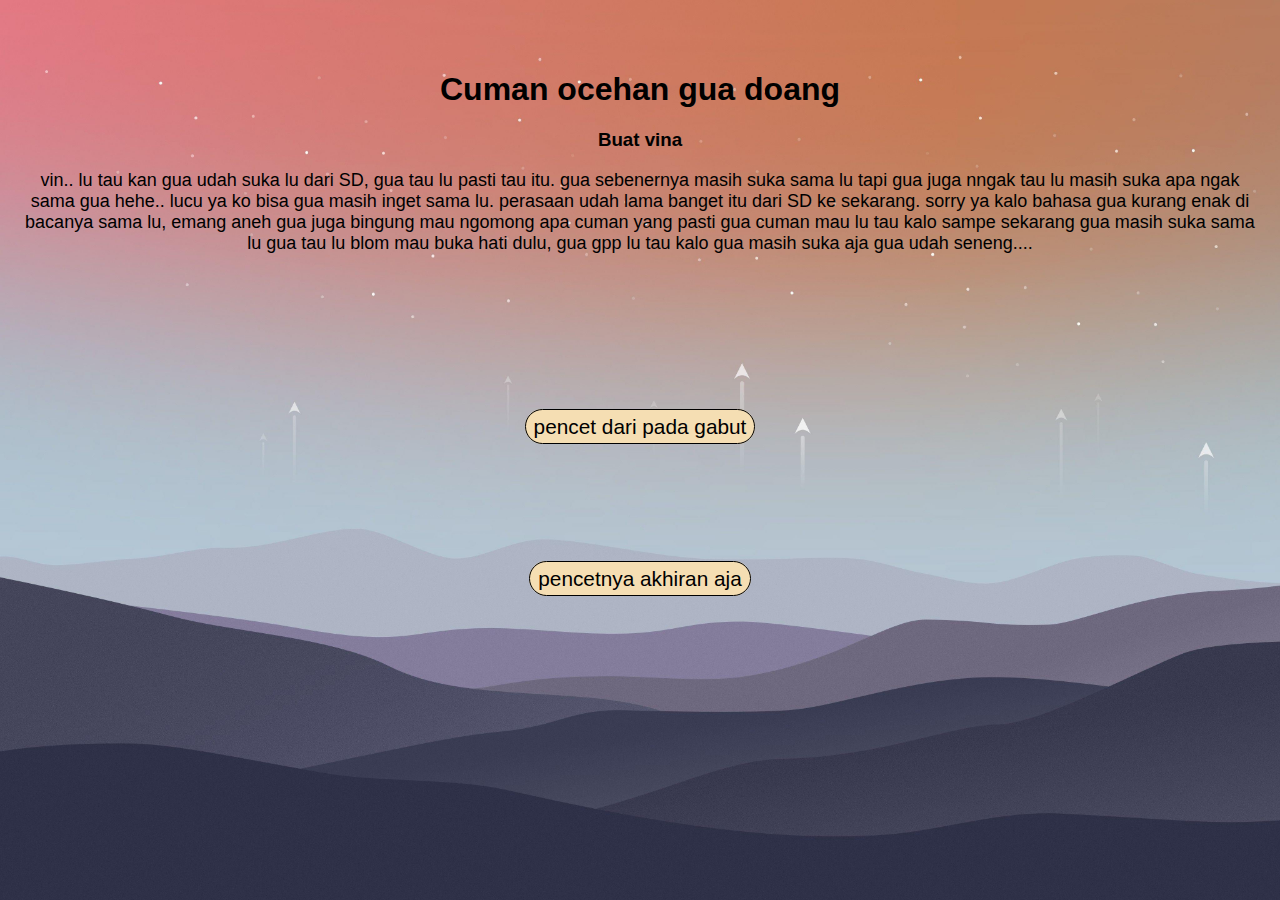
<file: index.html>
<!DOCTYPE html>
<html lang="en">
<head>
    <meta charset="UTF-8">
    <meta name="viewport" content="width=device-width, initial-scale=1.0">
    <title>Vina</title>
    <script src="script.js"></script>
    <link rel="stylesheet" href="style.css">
</head>
<body>
    <div class="header">
        <div class="head">
            <h1>Cuman ocehan gua doang</h1>
            <h3>Buat vina</h3>
            <p>vin.. lu tau kan gua udah suka lu dari SD, gua tau lu pasti tau itu. gua sebenernya masih suka sama lu tapi gua juga nngak tau lu masih suka apa ngak sama gua hehe.. lucu ya ko bisa gua masih inget sama lu. perasaan udah lama banget itu dari SD ke sekarang. sorry ya kalo bahasa gua kurang enak di bacanya sama lu, emang aneh gua juga bingung mau ngomong apa cuman yang pasti gua cuman mau lu tau kalo sampe sekarang gua masih suka sama lu gua tau lu blom mau buka hati dulu, gua gpp lu tau kalo gua masih suka aja gua udah seneng....</p>
        </div>
    </div>
    <div class="content">
        <div class="in-content">
            <a href="game.html">pencet dari pada gabut</a>
        </div>
    </div>
    <div class="footer">
        <div class="in-footer">
            <a href="kado-Vina/index.html">pencetnya akhiran aja</a>
        </div>
    </div>
</body>
</html>
</file>
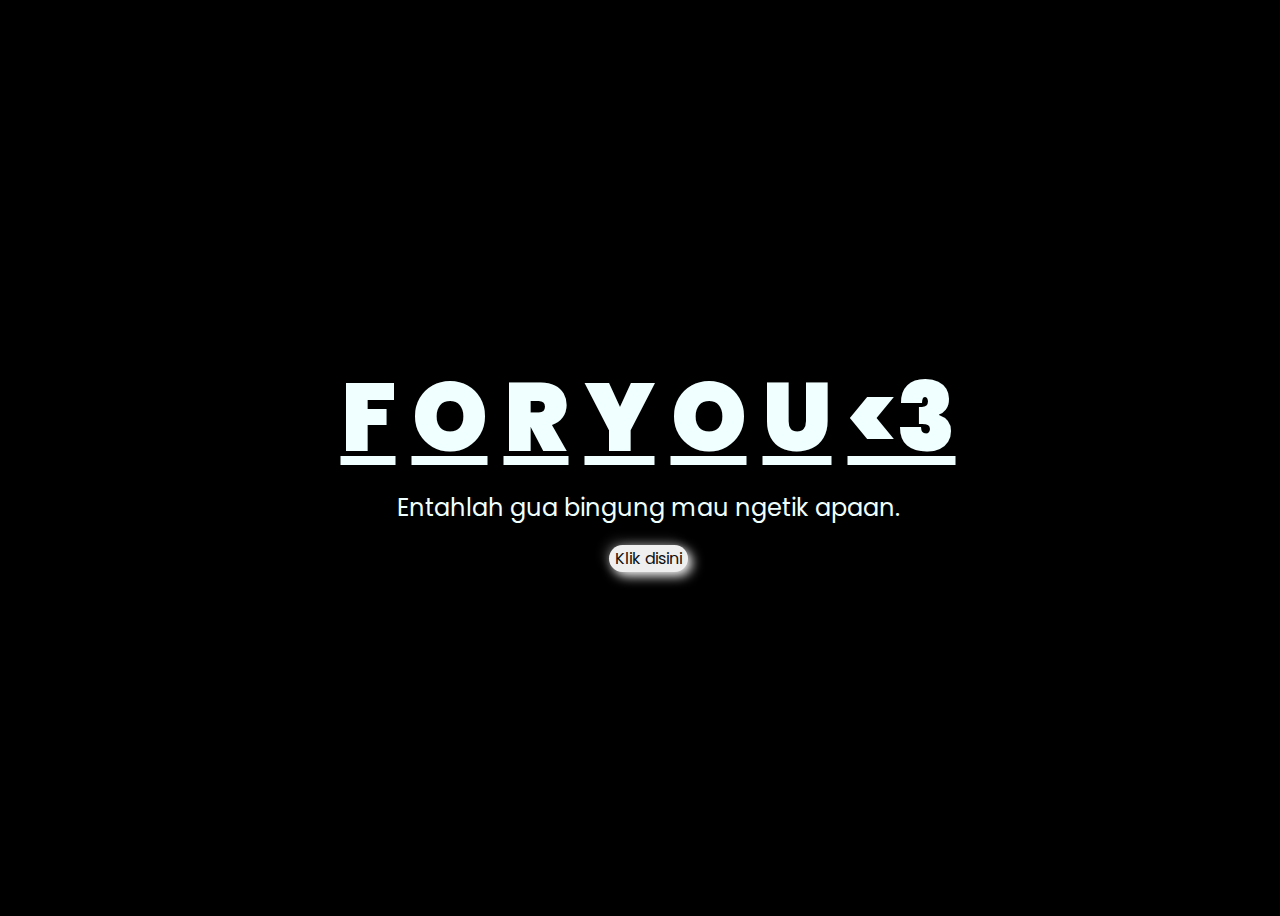
<file: kado-Vina/index.html>
<!DOCTYPE html>
<html lang="en">
<head>
    <meta charset="UTF-8">
    <meta http-equiv="X-UA-Compatible" content="IE=edge">
    <meta name="viewport" content="width=device-width, initial-scale=1.0">
    <link rel="stylesheet" href="css/style.css">
    <link rel="icon" href="img/flowers.png" type="image/x-icon">
    <title>Flowers</title>
</head>
<body>
    <div class="greetings">
    <!-- silahkan menambah kata sesuai keinginan dengan <span>text...</span -->
        <span>F</span>
        <span>O</span>
        <span>R</span>
        <span>Y</span>
        <span>O</span>
        <span>U</span>
        <span><3</span>
    </div>
    <div class="description">
        <span>Entahlah gua bingung mau ngetik apaan.</span>
    </div>
    <div class="button">
        <button>
            <a href="flower.html">Klik disini</a>
        </button>
    </div>
</body>
</html>
</file>
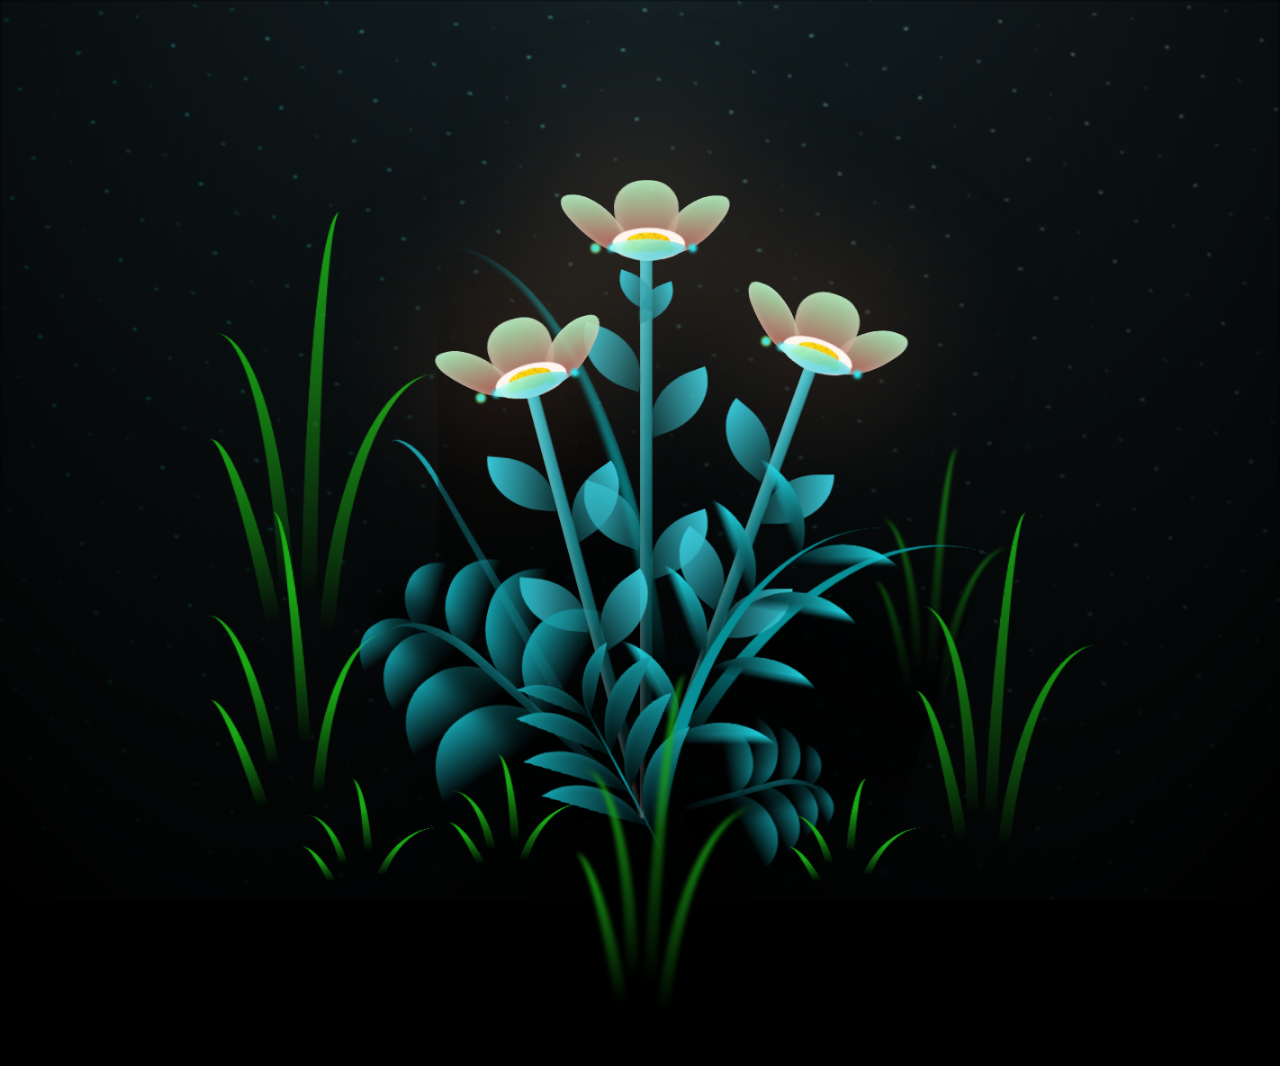
<file: kado-Vina/flower.html>
<!DOCTYPE html>
<html lang="en">
<head>
    <meta charset="UTF-8">
    <meta http-equiv="X-UA-Compatible" content="IE=edge">
    <meta name="viewport" content="width=device-width, initial-scale=1.0">
    <link rel="stylesheet" href="css/main.css">
    <link rel="icon" href="img/flowers.png" type="image/x-icon">
    <title>hehe...</title>
</head>
<body class="container">
  <!-- Pembuat code: https://codepen.io/mdusmanansari/pen/BamepLe -->
    <div class="night"></div>
    <div class="flowers">
      <div class="flower flower--1">
        <div class="flower__leafs flower__leafs--1">
          <div class="flower__leaf flower__leaf--1"></div>
          <div class="flower__leaf flower__leaf--2"></div>
          <div class="flower__leaf flower__leaf--3"></div>
          <div class="flower__leaf flower__leaf--4"></div>
          <div class="flower__white-circle"></div>
  
          <div class="flower__light flower__light--1"></div>
          <div class="flower__light flower__light--2"></div>
          <div class="flower__light flower__light--3"></div>
          <div class="flower__light flower__light--4"></div>
          <div class="flower__light flower__light--5"></div>
          <div class="flower__light flower__light--6"></div>
          <div class="flower__light flower__light--7"></div>
          <div class="flower__light flower__light--8"></div>
  
        </div>
        <div class="flower__line">
          <div class="flower__line__leaf flower__line__leaf--1"></div>
          <div class="flower__line__leaf flower__line__leaf--2"></div>
          <div class="flower__line__leaf flower__line__leaf--3"></div>
          <div class="flower__line__leaf flower__line__leaf--4"></div>
          <div class="flower__line__leaf flower__line__leaf--5"></div>
          <div class="flower__line__leaf flower__line__leaf--6"></div>
        </div>
      </div>
  
      <div class="flower flower--2">
        <div class="flower__leafs flower__leafs--2">
          <div class="flower__leaf flower__leaf--1"></div>
          <div class="flower__leaf flower__leaf--2"></div>
          <div class="flower__leaf flower__leaf--3"></div>
          <div class="flower__leaf flower__leaf--4"></div>
          <div class="flower__white-circle"></div>
  
          <div class="flower__light flower__light--1"></div>
          <div class="flower__light flower__light--2"></div>
          <div class="flower__light flower__light--3"></div>
          <div class="flower__light flower__light--4"></div>
          <div class="flower__light flower__light--5"></div>
          <div class="flower__light flower__light--6"></div>
          <div class="flower__light flower__light--7"></div>
          <div class="flower__light flower__light--8"></div>
  
        </div>
        <div class="flower__line">
          <div class="flower__line__leaf flower__line__leaf--1"></div>
          <div class="flower__line__leaf flower__line__leaf--2"></div>
          <div class="flower__line__leaf flower__line__leaf--3"></div>
          <div class="flower__line__leaf flower__line__leaf--4"></div>
        </div>
      </div>
  
      <div class="flower flower--3">
        <div class="flower__leafs flower__leafs--3">
          <div class="flower__leaf flower__leaf--1"></div>
          <div class="flower__leaf flower__leaf--2"></div>
          <div class="flower__leaf flower__leaf--3"></div>
          <div class="flower__leaf flower__leaf--4"></div>
          <div class="flower__white-circle"></div>
  
          <div class="flower__light flower__light--1"></div>
          <div class="flower__light flower__light--2"></div>
          <div class="flower__light flower__light--3"></div>
          <div class="flower__light flower__light--4"></div>
          <div class="flower__light flower__light--5"></div>
          <div class="flower__light flower__light--6"></div>
          <div class="flower__light flower__light--7"></div>
          <div class="flower__light flower__light--8"></div>
  
        </div>
        <div class="flower__line">
          <div class="flower__line__leaf flower__line__leaf--1"></div>
          <div class="flower__line__leaf flower__line__leaf--2"></div>
          <div class="flower__line__leaf flower__line__leaf--3"></div>
          <div class="flower__line__leaf flower__line__leaf--4"></div>
        </div>
      </div>
  
      <div class="grow-ans" style="--d:1.2s">
        <div class="flower__g-long">
          <div class="flower__g-long__top"></div>
          <div class="flower__g-long__bottom"></div>
        </div>
      </div>
  
      <div class="growing-grass">
        <div class="flower__grass flower__grass--1">
          <div class="flower__grass--top"></div>
          <div class="flower__grass--bottom"></div>
          <div class="flower__grass__leaf flower__grass__leaf--1"></div>
          <div class="flower__grass__leaf flower__grass__leaf--2"></div>
          <div class="flower__grass__leaf flower__grass__leaf--3"></div>
          <div class="flower__grass__leaf flower__grass__leaf--4"></div>
          <div class="flower__grass__leaf flower__grass__leaf--5"></div>
          <div class="flower__grass__leaf flower__grass__leaf--6"></div>
          <div class="flower__grass__leaf flower__grass__leaf--7"></div>
          <div class="flower__grass__leaf flower__grass__leaf--8"></div>
          <div class="flower__grass__overlay"></div>
        </div>
      </div>
  
      <div class="growing-grass">
        <div class="flower__grass flower__grass--2">
          <div class="flower__grass--top"></div>
          <div class="flower__grass--bottom"></div>
          <div class="flower__grass__leaf flower__grass__leaf--1"></div>
          <div class="flower__grass__leaf flower__grass__leaf--2"></div>
          <div class="flower__grass__leaf flower__grass__leaf--3"></div>
          <div class="flower__grass__leaf flower__grass__leaf--4"></div>
          <div class="flower__grass__leaf flower__grass__leaf--5"></div>
          <div class="flower__grass__leaf flower__grass__leaf--6"></div>
          <div class="flower__grass__leaf flower__grass__leaf--7"></div>
          <div class="flower__grass__leaf flower__grass__leaf--8"></div>
          <div class="flower__grass__overlay"></div>
        </div>
      </div>
  
      <div class="grow-ans" style="--d:2.4s">
        <div class="flower__g-right flower__g-right--1">
          <div class="leaf"></div>
        </div>
      </div>
  
      <div class="grow-ans" style="--d:2.8s">
        <div class="flower__g-right flower__g-right--2">
          <div class="leaf"></div>
        </div>
      </div>
  
      <div class="grow-ans" style="--d:2.8s">
        <div class="flower__g-front">
          <div class="flower__g-front__leaf-wrapper flower__g-front__leaf-wrapper--1">
            <div class="flower__g-front__leaf"></div>
          </div>
          <div class="flower__g-front__leaf-wrapper flower__g-front__leaf-wrapper--2">
            <div class="flower__g-front__leaf"></div>
          </div>
          <div class="flower__g-front__leaf-wrapper flower__g-front__leaf-wrapper--3">
            <div class="flower__g-front__leaf"></div>
          </div>
          <div class="flower__g-front__leaf-wrapper flower__g-front__leaf-wrapper--4">
            <div class="flower__g-front__leaf"></div>
          </div>
          <div class="flower__g-front__leaf-wrapper flower__g-front__leaf-wrapper--5">
            <div class="flower__g-front__leaf"></div>
          </div>
          <div class="flower__g-front__leaf-wrapper flower__g-front__leaf-wrapper--6">
            <div class="flower__g-front__leaf"></div>
          </div>
          <div class="flower__g-front__leaf-wrapper flower__g-front__leaf-wrapper--7">
            <div class="flower__g-front__leaf"></div>
          </div>
          <div class="flower__g-front__leaf-wrapper flower__g-front__leaf-wrapper--8">
            <div class="flower__g-front__leaf"></div>
          </div>
          <div class="flower__g-front__line"></div>
        </div>
      </div>
  
      <div class="grow-ans" style="--d:3.2s">
        <div class="flower__g-fr">
          <div class="leaf"></div>
          <div class="flower__g-fr__leaf flower__g-fr__leaf--1"></div>
          <div class="flower__g-fr__leaf flower__g-fr__leaf--2"></div>
          <div class="flower__g-fr__leaf flower__g-fr__leaf--3"></div>
          <div class="flower__g-fr__leaf flower__g-fr__leaf--4"></div>
          <div class="flower__g-fr__leaf flower__g-fr__leaf--5"></div>
          <div class="flower__g-fr__leaf flower__g-fr__leaf--6"></div>
          <div class="flower__g-fr__leaf flower__g-fr__leaf--7"></div>
          <div class="flower__g-fr__leaf flower__g-fr__leaf--8"></div>
        </div>
      </div>
  
      <div class="long-g long-g--0">
        <div class="grow-ans" style="--d:3s">
          <div class="leaf leaf--0"></div>
        </div>
        <div class="grow-ans" style="--d:2.2s">
          <div class="leaf leaf--1"></div>
        </div>
        <div class="grow-ans" style="--d:3.4s">
          <div class="leaf leaf--2"></div>
        </div>
        <div class="grow-ans" style="--d:3.6s">
          <div class="leaf leaf--3"></div>
        </div>
      </div>
  
      <div class="long-g long-g--1">
        <div class="grow-ans" style="--d:3.6s">
          <div class="leaf leaf--0"></div>
        </div>
        <div class="grow-ans" style="--d:3.8s">
          <div class="leaf leaf--1"></div>
        </div>
        <div class="grow-ans" style="--d:4s">
          <div class="leaf leaf--2"></div>
        </div>
        <div class="grow-ans" style="--d:4.2s">
          <div class="leaf leaf--3"></div>
        </div>
      </div>
  
      <div class="long-g long-g--2">
        <div class="grow-ans" style="--d:4s">
          <div class="leaf leaf--0"></div>
        </div>
        <div class="grow-ans" style="--d:4.2s">
          <div class="leaf leaf--1"></div>
        </div>
        <div class="grow-ans" style="--d:4.4s">
          <div class="leaf leaf--2"></div>
        </div>
        <div class="grow-ans" style="--d:4.6s">
          <div class="leaf leaf--3"></div>
        </div>
      </div>
  
      <div class="long-g long-g--3">
        <div class="grow-ans" style="--d:4s">
          <div class="leaf leaf--0"></div>
        </div>
        <div class="grow-ans" style="--d:4.2s">
          <div class="leaf leaf--1"></div>
        </div>
        <div class="grow-ans" style="--d:3s">
          <div class="leaf leaf--2"></div>
        </div>
        <div class="grow-ans" style="--d:3.6s">
          <div class="leaf leaf--3"></div>
        </div>
      </div>
  
      <div class="long-g long-g--4">
        <div class="grow-ans" style="--d:4s">
          <div class="leaf leaf--0"></div>
        </div>
        <div class="grow-ans" style="--d:4.2s">
          <div class="leaf leaf--1"></div>
        </div>
        <div class="grow-ans" style="--d:3s">
          <div class="leaf leaf--2"></div>
        </div>
        <div class="grow-ans" style="--d:3.6s">
          <div class="leaf leaf--3"></div>
        </div>
      </div>
  
      <div class="long-g long-g--5">
        <div class="grow-ans" style="--d:4s">
          <div class="leaf leaf--0"></div>
        </div>
        <div class="grow-ans" style="--d:4.2s">
          <div class="leaf leaf--1"></div>
        </div>
        <div class="grow-ans" style="--d:3s">
          <div class="leaf leaf--2"></div>
        </div>
        <div class="grow-ans" style="--d:3.6s">
          <div class="leaf leaf--3"></div>
        </div>
      </div>
  
      <div class="long-g long-g--6">
        <div class="grow-ans" style="--d:4.2s">
          <div class="leaf leaf--0"></div>
        </div>
        <div class="grow-ans" style="--d:4.4s">
          <div class="leaf leaf--1"></div>
        </div>
        <div class="grow-ans" style="--d:4.6s">
          <div class="leaf leaf--2"></div>
        </div>
        <div class="grow-ans" style="--d:4.8s">
          <div class="leaf leaf--3"></div>
        </div>
      </div>
  
      <div class="long-g long-g--7">
        <div class="grow-ans" style="--d:3s">
          <div class="leaf leaf--0"></div>
        </div>
        <div class="grow-ans" style="--d:3.2s">
          <div class="leaf leaf--1"></div>
        </div>
        <div class="grow-ans" style="--d:3.5s">
          <div class="leaf leaf--2"></div>
        </div>
        <div class="grow-ans" style="--d:3.6s">
          <div class="leaf leaf--3"></div>
        </div>
      </div>
    </div>
    <script src="main.js"></script>
  </body>
</html>
</file>
<file: style.css>
html{
    background-image: url(back.jpg);
    background-size: cover;
    background-attachment: fixed;
}
body{
    margin: 0;
    padding: 0;
    text-align: center;
    font-family: 'Trebuchet MS', 'Lucida Sans Unicode', 'Lucida Grande', 'Lucida Sans', Arial, sans-serif;
}
.header{
    margin: -25px 0 0 0;
    padding-bottom: 6em;
}
.header .head h1{
    margin-top: 3em;
}
.header .head p{
    padding-right: 1em;
    padding-left: 1em;
    font-size: 18px;
}
.content{
    margin: -17px 0 0 0;
    padding: 4em 0 4em 0;
}
.content .in-content a{
    text-decoration: none;
    color: black;
    font-size: 1.3em;
    background-color: wheat;
    padding: 5px 8px 5px 8px;
    border-radius: 40px;
    border: 1.5px solid black;
}
.footer{
    padding: 4em 0 4em 0;
}
.footer .in-footer a{
    text-decoration: none;
    color: black;
    font-size: 1.3em;
    background-color: wheat;
    padding: 5px 8px 5px 8px;
    border-radius: 40px;
    border: 1.5px solid black;
}
</file>
<file: kado-Vina/css/style.css>
@import url('https://fonts.googleapis.com/css2?family=Poppins:ital,wght@0,500;1,900&display=swap');
*{
    font-family: 'Poppins',cursive;
}
body{
    color: azure;
    width: 100%;
    height: 100vh;
    display: flex;
    flex-direction: column;
    align-items: center;
    justify-content: center;
    background-color: black;
    
}
.greetings{
    font-size: 6rem;
    font-weight: 900;
}
.greetings > span{
    animation: glow 2.5s ease-in-out infinite;
    text-decoration: underline;
}
@keyframes glow{
    0%, 100%{
        color: #ffffff;
        text-shadow: 0 0 12px #d900ff, 0 0 50px #ed29b2, 0 0 100px #ff00ee;
    }
    10%, 90%{
        color: #111;
        text-shadow: none;
    }
}
.greetings > span:nth-child(2){
    animation-delay: .2s ;
}
.greetings > span:nth-child(3){
    animation-delay: .4s ;
}
.greetings > span:nth-child(4){
    animation-delay: .6s;
}
.greetings > span:nth-child(5){
    animation-delay: .8s;
}
.greetings > span:nth-child(6){
    animation-delay: 1s ;
}
.greetings > span:nth-child(7){
    animation-delay: 1.2s ;
}

.description{
    font-size: 1.5rem;
    margin-bottom: 20px;
}

.button a{
    text-decoration: none;
    font-size: 1rem;
    color: #111;
}

@media screen and (max-width:574px){
    .greetings{
        display: block;
        font-size: 3rem;
        font-weight: 500;
        text-align: center;
    }
    .description{
        font-size: 1rem;
    }
    
    .button a{
        font-size: .5rem;
    }
}

button{
    box-shadow: 4px 4px 12px #fff, -4px -4px 12px #333333;
    border-radius: 20px;
    border: none;
    outline: none;
}
</file>
<file: kado-Vina/css/main.css>
*,
*::after,
*::before {
  padding: 0;
  margin: 0;
  box-sizing: border-box;
}

:root {
  --dark-color: #000;
}

body {
  display: flex;
  align-items: flex-end;
  justify-content: center;
  min-height: 100vh;
  background-color: var(--dark-color);
  overflow: hidden;
  perspective: 1000px;
}

.night {
  position: fixed;
  left: 50%;
  top: 0;
  transform: translateX(-50%);
  width: 100%;
  height: 100%;
  filter: blur(0.1vmin);
  background-image: radial-gradient(ellipse at top, transparent 0%, var(--dark-color)), radial-gradient(ellipse at bottom, var(--dark-color), rgba(145, 233, 255, 0.2)), repeating-linear-gradient(220deg, rgb(0, 0, 0) 0px, rgb(0, 0, 0) 19px, transparent 19px, transparent 22px), repeating-linear-gradient(189deg, rgb(0, 0, 0) 0px, rgb(0, 0, 0) 19px, transparent 19px, transparent 22px), repeating-linear-gradient(148deg, rgb(0, 0, 0) 0px, rgb(0, 0, 0) 19px, transparent 19px, transparent 22px), linear-gradient(90deg, rgb(0, 255, 250), rgb(240, 240, 240));
}


.flowers {
  position: relative;
  transform: scale(0.9);
}

.flower {
  position: absolute;
  bottom: 10vmin;
  transform-origin: bottom center;
  z-index: 10;
  --fl-speed: 0.8s;
}

.flower--1 {
  -webkit-animation: moving-flower-1 4s linear infinite;
  animation: moving-flower-1 4s linear infinite;
}

.flower--1 .flower__line {
  height: 70vmin;
  -webkit-animation-delay: 0.3s;
  animation-delay: 0.3s;
}

.flower--1 .flower__line__leaf--1 {
  -webkit-animation: blooming-leaf-right var(--fl-speed) 1.6s backwards;
  animation: blooming-leaf-right var(--fl-speed) 1.6s backwards;
}

.flower--1 .flower__line__leaf--2 {
  -webkit-animation: blooming-leaf-right var(--fl-speed) 1.4s backwards;
  animation: blooming-leaf-right var(--fl-speed) 1.4s backwards;
}

.flower--1 .flower__line__leaf--3 {
  -webkit-animation: blooming-leaf-left var(--fl-speed) 1.2s backwards;
  animation: blooming-leaf-left var(--fl-speed) 1.2s backwards;
}

.flower--1 .flower__line__leaf--4 {
  -webkit-animation: blooming-leaf-left var(--fl-speed) 1s backwards;
  animation: blooming-leaf-left var(--fl-speed) 1s backwards;
}

.flower--1 .flower__line__leaf--5 {
  -webkit-animation: blooming-leaf-right var(--fl-speed) 1.8s backwards;
  animation: blooming-leaf-right var(--fl-speed) 1.8s backwards;
}

.flower--1 .flower__line__leaf--6 {
  -webkit-animation: blooming-leaf-left var(--fl-speed) 2s backwards;
  animation: blooming-leaf-left var(--fl-speed) 2s backwards;
}

.flower--2 {
  left: 50%;
  transform: rotate(20deg);
  -webkit-animation: moving-flower-2 4s linear infinite;
  animation: moving-flower-2 4s linear infinite;
}

.flower--2 .flower__line {
  height: 60vmin;
  -webkit-animation-delay: 0.6s;
  animation-delay: 0.6s;
}

.flower--2 .flower__line__leaf--1 {
  -webkit-animation: blooming-leaf-right var(--fl-speed) 1.9s backwards;
  animation: blooming-leaf-right var(--fl-speed) 1.9s backwards;
}

.flower--2 .flower__line__leaf--2 {
  -webkit-animation: blooming-leaf-right var(--fl-speed) 1.7s backwards;
  animation: blooming-leaf-right var(--fl-speed) 1.7s backwards;
}

.flower--2 .flower__line__leaf--3 {
  -webkit-animation: blooming-leaf-left var(--fl-speed) 1.5s backwards;
  animation: blooming-leaf-left var(--fl-speed) 1.5s backwards;
}

.flower--2 .flower__line__leaf--4 {
  -webkit-animation: blooming-leaf-left var(--fl-speed) 1.3s backwards;
  animation: blooming-leaf-left var(--fl-speed) 1.3s backwards;
}

.flower--3 {
  left: 50%;
  transform: rotate(-15deg);
  -webkit-animation: moving-flower-3 4s linear infinite;
  animation: moving-flower-3 4s linear infinite;
}

.flower--3 .flower__line {
  -webkit-animation-delay: 0.9s;
  animation-delay: 0.9s;
}

.flower--3 .flower__line__leaf--1 {
  -webkit-animation: blooming-leaf-right var(--fl-speed) 2.5s backwards;
  animation: blooming-leaf-right var(--fl-speed) 2.5s backwards;
}

.flower--3 .flower__line__leaf--2 {
  -webkit-animation: blooming-leaf-right var(--fl-speed) 2.3s backwards;
  animation: blooming-leaf-right var(--fl-speed) 2.3s backwards;
}

.flower--3 .flower__line__leaf--3 {
  -webkit-animation: blooming-leaf-left var(--fl-speed) 2.1s backwards;
  animation: blooming-leaf-left var(--fl-speed) 2.1s backwards;
}

.flower--3 .flower__line__leaf--4 {
  -webkit-animation: blooming-leaf-left var(--fl-speed) 1.9s backwards;
  animation: blooming-leaf-left var(--fl-speed) 1.9s backwards;
}

.flower__leafs {
  position: relative;
  -webkit-animation: blooming-flower 2s backwards;
  animation: blooming-flower 2s backwards;
}

.flower__leafs--1 {
  -webkit-animation-delay: 1.1s;
  animation-delay: 1.1s;
}

.flower__leafs--2 {
  -webkit-animation-delay: 1.4s;
  animation-delay: 1.4s;
}

.flower__leafs--3 {
  -webkit-animation-delay: 1.7s;
  animation-delay: 1.7s;
}

.flower__leafs::after {
  content: "";
  position: absolute;
  left: 0;
  top: 0;
  transform: translate(-50%, -100%);
  width: 8vmin;
  height: 8vmin;
  background-color: #ff9f6b;
  filter: blur(10vmin);
}

.flower__leaf {
  position: absolute;
  bottom: 0;
  left: 50%;
  width: 8vmin;
  height: 11vmin;
  border-radius: 51% 49% 47% 53%/44% 45% 55% 69%;
  background-color: #a7ffee;
  background-image: linear-gradient(to top, #b85454, #a7ffc7);
  transform-origin: bottom center;
  opacity: 0.9;
  box-shadow: inset 0 0 2vmin rgba(255, 255, 255, 0.5);
}

.flower__leaf--1 {
  transform: translate(-10%, 1%) rotateY(40deg) rotateX(-50deg);
}

.flower__leaf--2 {
  transform: translate(-50%, -4%) rotateX(40deg);
}

.flower__leaf--3 {
  transform: translate(-90%, 0%) rotateY(45deg) rotateX(50deg);
}

.flower__leaf--4 {
  width: 8vmin;
  height: 8vmin;
  transform-origin: bottom left;
  border-radius: 4vmin 10vmin 4vmin 4vmin;
  transform: translate(0%, 18%) rotateX(70deg) rotate(-43deg);
  background-image: linear-gradient(to top, #39c6d6, #a7ffee);
  z-index: 1;
  opacity: 0.8;
}

.flower__white-circle {
  position: absolute;
  left: -3.5vmin;
  top: -3vmin;
  width: 9vmin;
  height: 4vmin;
  border-radius: 50%;
  background-color: #fff;
}

.flower__white-circle::after {
  content: "";
  position: absolute;
  left: 50%;
  top: 45%;
  transform: translate(-50%, -50%);
  width: 60%;
  height: 60%;
  border-radius: inherit;
  background-image: repeating-linear-gradient(135deg, rgba(0, 0, 0, 0.03) 0px, rgba(0, 0, 0, 0.03) 1px, transparent 1px, transparent 12px), repeating-linear-gradient(45deg, rgba(0, 0, 0, 0.03) 0px, rgba(0, 0, 0, 0.03) 1px, transparent 1px, transparent 12px), repeating-linear-gradient(67.5deg, rgba(0, 0, 0, 0.03) 0px, rgba(0, 0, 0, 0.03) 1px, transparent 1px, transparent 12px), repeating-linear-gradient(135deg, rgba(0, 0, 0, 0.03) 0px, rgba(0, 0, 0, 0.03) 1px, transparent 1px, transparent 12px), repeating-linear-gradient(45deg, rgba(0, 0, 0, 0.03) 0px, rgba(0, 0, 0, 0.03) 1px, transparent 1px, transparent 12px), repeating-linear-gradient(112.5deg, rgba(0, 0, 0, 0.03) 0px, rgba(0, 0, 0, 0.03) 1px, transparent 1px, transparent 12px), repeating-linear-gradient(112.5deg, rgba(0, 0, 0, 0.03) 0px, rgba(0, 0, 0, 0.03) 1px, transparent 1px, transparent 12px), repeating-linear-gradient(45deg, rgba(0, 0, 0, 0.03) 0px, rgba(0, 0, 0, 0.03) 1px, transparent 1px, transparent 12px), repeating-linear-gradient(22.5deg, rgba(0, 0, 0, 0.03) 0px, rgba(0, 0, 0, 0.03) 1px, transparent 1px, transparent 12px), repeating-linear-gradient(45deg, rgba(0, 0, 0, 0.03) 0px, rgba(0, 0, 0, 0.03) 1px, transparent 1px, transparent 12px), repeating-linear-gradient(22.5deg, rgba(0, 0, 0, 0.03) 0px, rgba(0, 0, 0, 0.03) 1px, transparent 1px, transparent 12px), repeating-linear-gradient(135deg, rgba(0, 0, 0, 0.03) 0px, rgba(0, 0, 0, 0.03) 1px, transparent 1px, transparent 12px), repeating-linear-gradient(157.5deg, rgba(0, 0, 0, 0.03) 0px, rgba(0, 0, 0, 0.03) 1px, transparent 1px, transparent 12px), repeating-linear-gradient(67.5deg, rgba(0, 0, 0, 0.03) 0px, rgba(0, 0, 0, 0.03) 1px, transparent 1px, transparent 12px), repeating-linear-gradient(67.5deg, rgba(0, 0, 0, 0.03) 0px, rgba(0, 0, 0, 0.03) 1px, transparent 1px, transparent 12px), linear-gradient(90deg, rgb(255, 235, 18), rgb(255, 206, 0));
}

.flower__line {
  height: 55vmin;
  width: 1.5vmin;
  background-image: linear-gradient(to left, rgba(0, 0, 0, 0.2), transparent, rgba(255, 255, 255, 0.2)), linear-gradient(to top, transparent 10%, #14757a, #39c6d6);
  box-shadow: inset 0 0 2px rgba(0, 0, 0, 0.5);
  -webkit-animation: grow-flower-tree 4s backwards;
  animation: grow-flower-tree 4s backwards;
}

.flower__line__leaf {
  --w: 7vmin;
  --h: calc(var(--w) + 2vmin);
  position: absolute;
  top: 20%;
  left: 90%;
  width: var(--w);
  height: var(--h);
  border-top-right-radius: var(--h);
  border-bottom-left-radius: var(--h);
  background-image: linear-gradient(to top, rgba(20, 117, 122, 0.4), #39c6d6);
}

.flower__line__leaf--1 {
  transform: rotate(70deg) rotateY(30deg);
}

.flower__line__leaf--2 {
  top: 45%;
  transform: rotate(70deg) rotateY(30deg);
}

.flower__line__leaf--3,
.flower__line__leaf--4,
.flower__line__leaf--6 {
  border-top-right-radius: 0;
  border-bottom-left-radius: 0;
  border-top-left-radius: var(--h);
  border-bottom-right-radius: var(--h);
  left: -460%;
  top: 12%;
  transform: rotate(-70deg) rotateY(30deg);
}

.flower__line__leaf--4 {
  top: 40%;
}

.flower__line__leaf--5 {
  top: 0;
  transform-origin: left;
  transform: rotate(70deg) rotateY(30deg) scale(0.6);
}

.flower__line__leaf--6 {
  top: -2%;
  left: -450%;
  transform-origin: right;
  transform: rotate(-70deg) rotateY(30deg) scale(0.6);
}

.flower__light {
  position: absolute;
  bottom: 0vmin;
  width: 1vmin;
  height: 1vmin;
  background-color: rgb(255, 251, 0);
  border-radius: 50%;
  filter: blur(0.2vmin);
  -webkit-animation: light-ans 4s linear infinite backwards;
  animation: light-ans 4s linear infinite backwards;
}

.flower__light:nth-child(odd) {
  background-color: #23f0ff;
}

.flower__light--1 {
  left: -2vmin;
  -webkit-animation-delay: 1s;
  animation-delay: 1s;
}

.flower__light--2 {
  left: 3vmin;
  -webkit-animation-delay: 0.5s;
  animation-delay: 0.5s;
}

.flower__light--3 {
  left: -6vmin;
  -webkit-animation-delay: 0.3s;
  animation-delay: 0.3s;
}

.flower__light--4 {
  left: 6vmin;
  -webkit-animation-delay: 0.9s;
  animation-delay: 0.9s;
}

.flower__light--5 {
  left: -1vmin;
  -webkit-animation-delay: 1.5s;
  animation-delay: 1.5s;
}

.flower__light--6 {
  left: -4vmin;
  -webkit-animation-delay: 3s;
  animation-delay: 3s;
}

.flower__light--7 {
  left: 3vmin;
  -webkit-animation-delay: 2s;
  animation-delay: 2s;
}

.flower__light--8 {
  left: -6vmin;
  -webkit-animation-delay: 3.5s;
  animation-delay: 3.5s;
}

.flower__grass {
  --c: #159faa;
  --line-w: 1.5vmin;
  position: absolute;
  bottom: 12vmin;
  left: -7vmin;
  display: flex;
  flex-direction: column;
  align-items: flex-end;
  z-index: 20;
  transform-origin: bottom center;
  transform: rotate(-48deg) rotateY(40deg);
}

.flower__grass--1 {
  -webkit-animation: moving-grass 2s linear infinite;
  animation: moving-grass 2s linear infinite;
}

.flower__grass--2 {
  left: 2vmin;
  bottom: 10vmin;
  transform: scale(0.5) rotate(75deg) rotateX(10deg) rotateY(-200deg);
  opacity: 0.8;
  z-index: 0;
  -webkit-animation: moving-grass--2 1.5s linear infinite;
  animation: moving-grass--2 1.5s linear infinite;
}

.flower__grass--top {
  width: 7vmin;
  height: 10vmin;
  border-top-right-radius: 100%;
  border-right: var(--line-w) solid var(--c);
  transform-origin: bottom center;
  transform: rotate(-2deg);
}

.flower__grass--bottom {
  margin-top: -2px;
  width: var(--line-w);
  height: 25vmin;
  background-image: linear-gradient(to top, transparent, var(--c));
}

.flower__grass__leaf {
  --size: 10vmin;
  position: absolute;
  width: calc(var(--size) * 2.1);
  height: var(--size);
  border-top-left-radius: var(--size);
  border-top-right-radius: var(--size);
  background-image: linear-gradient(to top, transparent, transparent 30%, var(--c));
  z-index: 100;
}

.flower__grass__leaf--1 {
  top: -6%;
  left: 30%;
  --size: 6vmin;
  transform: rotate(-20deg);
  -webkit-animation: growing-grass-ans--1 2s 2.6s backwards;
  animation: growing-grass-ans--1 2s 2.6s backwards;
}

@-webkit-keyframes growing-grass-ans--1 {
  0% {
    transform-origin: bottom left;
    transform: rotate(-20deg) scale(0);
  }
}

@keyframes growing-grass-ans--1 {
  0% {
    transform-origin: bottom left;
    transform: rotate(-20deg) scale(0);
  }
}

.flower__grass__leaf--2 {
  top: -5%;
  left: -110%;
  --size: 6vmin;
  transform: rotate(10deg);
  -webkit-animation: growing-grass-ans--2 2s 2.4s linear backwards;
  animation: growing-grass-ans--2 2s 2.4s linear backwards;
}

@-webkit-keyframes growing-grass-ans--2 {
  0% {
    transform-origin: bottom right;
    transform: rotate(10deg) scale(0);
  }
}

@keyframes growing-grass-ans--2 {
  0% {
    transform-origin: bottom right;
    transform: rotate(10deg) scale(0);
  }
}

.flower__grass__leaf--3 {
  top: 5%;
  left: 60%;
  --size: 8vmin;
  transform: rotate(-18deg) rotateX(-20deg);
  -webkit-animation: growing-grass-ans--3 2s 2.2s linear backwards;
  animation: growing-grass-ans--3 2s 2.2s linear backwards;
}

@-webkit-keyframes growing-grass-ans--3 {
  0% {
    transform-origin: bottom left;
    transform: rotate(-18deg) rotateX(-20deg) scale(0);
  }
}

@keyframes growing-grass-ans--3 {
  0% {
    transform-origin: bottom left;
    transform: rotate(-18deg) rotateX(-20deg) scale(0);
  }
}

.flower__grass__leaf--4 {
  top: 6%;
  left: -135%;
  --size: 8vmin;
  transform: rotate(2deg);
  -webkit-animation: growing-grass-ans--4 2s 2s linear backwards;
  animation: growing-grass-ans--4 2s 2s linear backwards;
}

@-webkit-keyframes growing-grass-ans--4 {
  0% {
    transform-origin: bottom right;
    transform: rotate(2deg) scale(0);
  }
}

@keyframes growing-grass-ans--4 {
  0% {
    transform-origin: bottom right;
    transform: rotate(2deg) scale(0);
  }
}

.flower__grass__leaf--5 {
  top: 20%;
  left: 60%;
  --size: 10vmin;
  transform: rotate(-24deg) rotateX(-20deg);
  -webkit-animation: growing-grass-ans--5 2s 1.8s linear backwards;
  animation: growing-grass-ans--5 2s 1.8s linear backwards;
}

@-webkit-keyframes growing-grass-ans--5 {
  0% {
    transform-origin: bottom left;
    transform: rotate(-24deg) rotateX(-20deg) scale(0);
  }
}

@keyframes growing-grass-ans--5 {
  0% {
    transform-origin: bottom left;
    transform: rotate(-24deg) rotateX(-20deg) scale(0);
  }
}

.flower__grass__leaf--6 {
  top: 22%;
  left: -180%;
  --size: 10vmin;
  transform: rotate(10deg);
  -webkit-animation: growing-grass-ans--6 2s 1.6s linear backwards;
  animation: growing-grass-ans--6 2s 1.6s linear backwards;
}

@-webkit-keyframes growing-grass-ans--6 {
  0% {
    transform-origin: bottom right;
    transform: rotate(10deg) scale(0);
  }
}

@keyframes growing-grass-ans--6 {
  0% {
    transform-origin: bottom right;
    transform: rotate(10deg) scale(0);
  }
}

.flower__grass__leaf--7 {
  top: 39%;
  left: 70%;
  --size: 10vmin;
  transform: rotate(-10deg);
  -webkit-animation: growing-grass-ans--7 2s 1.4s linear backwards;
  animation: growing-grass-ans--7 2s 1.4s linear backwards;
}

@-webkit-keyframes growing-grass-ans--7 {
  0% {
    transform-origin: bottom left;
    transform: rotate(-10deg) scale(0);
  }
}

@keyframes growing-grass-ans--7 {
  0% {
    transform-origin: bottom left;
    transform: rotate(-10deg) scale(0);
  }
}

.flower__grass__leaf--8 {
  top: 40%;
  left: -215%;
  --size: 11vmin;
  transform: rotate(10deg);
  -webkit-animation: growing-grass-ans--8 2s 1.2s linear backwards;
  animation: growing-grass-ans--8 2s 1.2s linear backwards;
}

@-webkit-keyframes growing-grass-ans--8 {
  0% {
    transform-origin: bottom right;
    transform: rotate(10deg) scale(0);
  }
}

@keyframes growing-grass-ans--8 {
  0% {
    transform-origin: bottom right;
    transform: rotate(10deg) scale(0);
  }
}

.flower__grass__overlay {
  position: absolute;
  top: -10%;
  right: 0%;
  width: 100%;
  height: 100%;
  background-color: rgba(0, 0, 0, 0.6);
  filter: blur(1.5vmin);
  z-index: 100;
}

.flower__g-long {
  --w: 2vmin;
  --h: 6vmin;
  --c: #159faa;
  position: absolute;
  bottom: 10vmin;
  left: -3vmin;
  transform-origin: bottom center;
  transform: rotate(-30deg) rotateY(-20deg);
  display: flex;
  flex-direction: column;
  align-items: flex-end;
  -webkit-animation: flower-g-long-ans 3s linear infinite;
  animation: flower-g-long-ans 3s linear infinite;
}

@-webkit-keyframes flower-g-long-ans {

  0%,
  100% {
    transform: rotate(-30deg) rotateY(-20deg);
  }

  50% {
    transform: rotate(-32deg) rotateY(-20deg);
  }
}

@keyframes flower-g-long-ans {

  0%,
  100% {
    transform: rotate(-30deg) rotateY(-20deg);
  }

  50% {
    transform: rotate(-32deg) rotateY(-20deg);
  }
}

.flower__g-long__top {
  top: calc(var(--h) * -1);
  width: calc(var(--w) + 1vmin);
  height: var(--h);
  border-top-right-radius: 100%;
  border-right: 0.7vmin solid var(--c);
  transform: translate(-0.7vmin, 1vmin);
}

.flower__g-long__bottom {
  width: var(--w);
  height: 50vmin;
  transform-origin: bottom center;
  background-image: linear-gradient(to top, transparent 30%, var(--c));
  box-shadow: inset 0 0 2px rgba(0, 0, 0, 0.5);
  -webkit-clip-path: polygon(35% 0, 65% 1%, 100% 100%, 0% 100%);
  clip-path: polygon(35% 0, 65% 1%, 100% 100%, 0% 100%);
}

.flower__g-right {
  position: absolute;
  bottom: 6vmin;
  left: -2vmin;
  transform-origin: bottom left;
  transform: rotate(20deg);
}

.flower__g-right .leaf {
  width: 30vmin;
  height: 50vmin;
  border-top-left-radius: 100%;
  border-left: 2vmin solid #079097;
  background-image: linear-gradient(to bottom, transparent, var(--dark-color) 60%);
  -webkit-mask-image: linear-gradient(to top, transparent 30%, #079097 60%);
}

.flower__g-right--1 {
  -webkit-animation: flower-g-right-ans 2.5s linear infinite;
  animation: flower-g-right-ans 2.5s linear infinite;
}

.flower__g-right--2 {
  left: 5vmin;
  transform: rotateY(-180deg);
  -webkit-animation: flower-g-right-ans--2 3s linear infinite;
  animation: flower-g-right-ans--2 3s linear infinite;
}

.flower__g-right--2 .leaf {
  height: 75vmin;
  filter: blur(0.3vmin);
  opacity: 0.8;
}

@-webkit-keyframes flower-g-right-ans {

  0%,
  100% {
    transform: rotate(20deg);
  }

  50% {
    transform: rotate(24deg) rotateX(-20deg);
  }
}

@keyframes flower-g-right-ans {

  0%,
  100% {
    transform: rotate(20deg);
  }

  50% {
    transform: rotate(24deg) rotateX(-20deg);
  }
}

@-webkit-keyframes flower-g-right-ans--2 {

  0%,
  100% {
    transform: rotateY(-180deg) rotate(0deg) rotateX(-20deg);
  }

  50% {
    transform: rotateY(-180deg) rotate(6deg) rotateX(-20deg);
  }
}

@keyframes flower-g-right-ans--2 {

  0%,
  100% {
    transform: rotateY(-180deg) rotate(0deg) rotateX(-20deg);
  }

  50% {
    transform: rotateY(-180deg) rotate(6deg) rotateX(-20deg);
  }
}

.flower__g-front {
  position: absolute;
  bottom: 6vmin;
  left: 2.5vmin;
  z-index: 100;
  transform-origin: bottom center;
  transform: rotate(-28deg) rotateY(30deg) scale(1.04);
  -webkit-animation: flower__g-front-ans 2s linear infinite;
  animation: flower__g-front-ans 2s linear infinite;
}

@-webkit-keyframes flower__g-front-ans {

  0%,
  100% {
    transform: rotate(-28deg) rotateY(30deg) scale(1.04);
  }

  50% {
    transform: rotate(-35deg) rotateY(40deg) scale(1.04);
  }
}

@keyframes flower__g-front-ans {

  0%,
  100% {
    transform: rotate(-28deg) rotateY(30deg) scale(1.04);
  }

  50% {
    transform: rotate(-35deg) rotateY(40deg) scale(1.04);
  }
}

.flower__g-front__line {
  width: 0.3vmin;
  height: 20vmin;
  background-image: linear-gradient(to top, transparent, #079097, transparent 100%);
  position: relative;
}

.flower__g-front__leaf-wrapper {
  position: absolute;
  top: 0;
  left: 0;
  transform-origin: bottom left;
  transform: rotate(10deg);
}

.flower__g-front__leaf-wrapper:nth-child(even) {
  left: 0vmin;
  transform: rotateY(-180deg) rotate(5deg);
  -webkit-animation: flower__g-front__leaf-left-ans 1s ease-in backwards;
  animation: flower__g-front__leaf-left-ans 1s ease-in backwards;
}

.flower__g-front__leaf-wrapper:nth-child(odd) {
  -webkit-animation: flower__g-front__leaf-ans 1s ease-in backwards;
  animation: flower__g-front__leaf-ans 1s ease-in backwards;
}

.flower__g-front__leaf-wrapper--1 {
  top: -8vmin;
  transform: scale(0.7);
  -webkit-animation: flower__g-front__leaf-ans 1s 5.5s ease-in backwards !important;
  animation: flower__g-front__leaf-ans 1s 5.5s ease-in backwards !important;
}

.flower__g-front__leaf-wrapper--2 {
  top: -8vmin;
  transform: rotateY(-180deg) scale(0.7) !important;
  -webkit-animation: flower__g-front__leaf-left-ans-2 1s 4.6s ease-in backwards !important;
  animation: flower__g-front__leaf-left-ans-2 1s 4.6s ease-in backwards !important;
}

.flower__g-front__leaf-wrapper--3 {
  top: -3vmin;
  -webkit-animation: flower__g-front__leaf-ans 1s 4.6s ease-in backwards;
  animation: flower__g-front__leaf-ans 1s 4.6s ease-in backwards;
}

.flower__g-front__leaf-wrapper--4 {
  top: -3vmin;
  transform: rotateY(-180deg) scale(0.9) !important;
  -webkit-animation: flower__g-front__leaf-left-ans-2 1s 4.6s ease-in backwards !important;
  animation: flower__g-front__leaf-left-ans-2 1s 4.6s ease-in backwards !important;
}

@-webkit-keyframes flower__g-front__leaf-left-ans-2 {
  0% {
    transform: rotateY(-180deg) scale(0);
  }
}

@keyframes flower__g-front__leaf-left-ans-2 {
  0% {
    transform: rotateY(-180deg) scale(0);
  }
}

.flower__g-front__leaf-wrapper--5,
.flower__g-front__leaf-wrapper--6 {
  top: 2vmin;
}

.flower__g-front__leaf-wrapper--7,
.flower__g-front__leaf-wrapper--8 {
  top: 6.5vmin;
}

.flower__g-front__leaf-wrapper--2 {
  -webkit-animation-delay: 5.2s !important;
  animation-delay: 5.2s !important;
}

.flower__g-front__leaf-wrapper--3 {
  -webkit-animation-delay: 4.9s !important;
  animation-delay: 4.9s !important;
}

.flower__g-front__leaf-wrapper--5 {
  -webkit-animation-delay: 4.3s !important;
  animation-delay: 4.3s !important;
}

.flower__g-front__leaf-wrapper--6 {
  -webkit-animation-delay: 4.1s !important;
  animation-delay: 4.1s !important;
}

.flower__g-front__leaf-wrapper--7 {
  -webkit-animation-delay: 3.8s !important;
  animation-delay: 3.8s !important;
}

.flower__g-front__leaf-wrapper--8 {
  -webkit-animation-delay: 3.5s !important;
  animation-delay: 3.5s !important;
}

@-webkit-keyframes flower__g-front__leaf-ans {
  0% {
    transform: rotate(10deg) scale(0);
  }
}

@keyframes flower__g-front__leaf-ans {
  0% {
    transform: rotate(10deg) scale(0);
  }
}

@-webkit-keyframes flower__g-front__leaf-left-ans {
  0% {
    transform: rotateY(-180deg) rotate(5deg) scale(0);
  }
}

@keyframes flower__g-front__leaf-left-ans {
  0% {
    transform: rotateY(-180deg) rotate(5deg) scale(0);
  }
}

.flower__g-front__leaf {
  width: 10vmin;
  height: 10vmin;
  border-radius: 100% 0% 0% 100%/100% 100% 0% 0%;
  box-shadow: inset 0 2px 1vmin hsla(184deg, 97%, 58%, 0.2);
  background-image: linear-gradient(to bottom left, transparent, var(--dark-color)), linear-gradient(to bottom right, #159faa 50%, transparent 50%, transparent);
  -webkit-mask-image: linear-gradient(to bottom right, #159faa 50%, transparent 50%, transparent);
  mask-image: linear-gradient(to bottom right, #159faa 50%, transparent 50%, transparent);
}

.flower__g-fr {
  position: absolute;
  bottom: -4vmin;
  left: vmin;
  transform-origin: bottom left;
  z-index: 10;
  -webkit-animation: flower__g-fr-ans 2s linear infinite;
  animation: flower__g-fr-ans 2s linear infinite;
}

@-webkit-keyframes flower__g-fr-ans {

  0%,
  100% {
    transform: rotate(2deg);
  }

  50% {
    transform: rotate(4deg);
  }
}

@keyframes flower__g-fr-ans {

  0%,
  100% {
    transform: rotate(2deg);
  }

  50% {
    transform: rotate(4deg);
  }
}

.flower__g-fr .leaf {
  width: 30vmin;
  height: 50vmin;
  border-top-left-radius: 100%;
  border-left: 2vmin solid #079097;
  -webkit-mask-image: linear-gradient(to top, transparent 25%, #079097 50%);
  position: relative;
  z-index: 1;
}

.flower__g-fr__leaf {
  position: absolute;
  top: 0;
  left: 0;
  width: 10vmin;
  height: 10vmin;
  border-radius: 100% 0% 0% 100%/100% 100% 0% 0%;
  box-shadow: inset 0 2px 1vmin hsla(184deg, 97%, 58%, 0.2);
  background-image: linear-gradient(to bottom left, transparent, var(--dark-color) 98%), linear-gradient(to bottom right, #23f0ff 45%, transparent 50%, transparent);
  -webkit-mask-image: linear-gradient(135deg, #aa1515 40%, transparent 50%, transparent);
}

.flower__g-fr__leaf--1 {
  left: 20vmin;
  transform: rotate(45deg);
  -webkit-animation: flower__g-fr-leaft-ans-1 0.5s 5.2s linear backwards;
  animation: flower__g-fr-leaft-ans-1 0.5s 5.2s linear backwards;
}

@-webkit-keyframes flower__g-fr-leaft-ans-1 {
  0% {
    transform-origin: left;
    transform: rotate(45deg) scale(0);
  }
}

@keyframes flower__g-fr-leaft-ans-1 {
  0% {
    transform-origin: left;
    transform: rotate(45deg) scale(0);
  }
}

.flower__g-fr__leaf--2 {
  left: 12vmin;
  top: -7vmin;
  transform: rotate(25deg) rotateY(-180deg);
  -webkit-animation: flower__g-fr-leaft-ans-6 0.5s 5s linear backwards;
  animation: flower__g-fr-leaft-ans-6 0.5s 5s linear backwards;
}

.flower__g-fr__leaf--3 {
  left: 15vmin;
  top: 6vmin;
  transform: rotate(55deg);
  -webkit-animation: flower__g-fr-leaft-ans-5 0.5s 4.8s linear backwards;
  animation: flower__g-fr-leaft-ans-5 0.5s 4.8s linear backwards;
}

.flower__g-fr__leaf--4 {
  left: 6vmin;
  top: -2vmin;
  transform: rotate(25deg) rotateY(-180deg);
  -webkit-animation: flower__g-fr-leaft-ans-6 0.5s 4.6s linear backwards;
  animation: flower__g-fr-leaft-ans-6 0.5s 4.6s linear backwards;
}

.flower__g-fr__leaf--5 {
  left: 10vmin;
  top: 14vmin;
  transform: rotate(55deg);
  -webkit-animation: flower__g-fr-leaft-ans-5 0.5s 4.4s linear backwards;
  animation: flower__g-fr-leaft-ans-5 0.5s 4.4s linear backwards;
}

@-webkit-keyframes flower__g-fr-leaft-ans-5 {
  0% {
    transform-origin: left;
    transform: rotate(55deg) scale(0);
  }
}

@keyframes flower__g-fr-leaft-ans-5 {
  0% {
    transform-origin: left;
    transform: rotate(55deg) scale(0);
  }
}

.flower__g-fr__leaf--6 {
  left: 0vmin;
  top: 6vmin;
  transform: rotate(25deg) rotateY(-180deg);
  -webkit-animation: flower__g-fr-leaft-ans-6 0.5s 4.2s linear backwards;
  animation: flower__g-fr-leaft-ans-6 0.5s 4.2s linear backwards;
}

@-webkit-keyframes flower__g-fr-leaft-ans-6 {
  0% {
    transform-origin: right;
    transform: rotate(25deg) rotateY(-180deg) scale(0);
  }
}

@keyframes flower__g-fr-leaft-ans-6 {
  0% {
    transform-origin: right;
    transform: rotate(25deg) rotateY(-180deg) scale(0);
  }
}

.flower__g-fr__leaf--7 {
  left: 5vmin;
  top: 22vmin;
  transform: rotate(45deg);
  -webkit-animation: flower__g-fr-leaft-ans-7 0.5s 4s linear backwards;
  animation: flower__g-fr-leaft-ans-7 0.5s 4s linear backwards;
}

@-webkit-keyframes flower__g-fr-leaft-ans-7 {
  0% {
    transform-origin: left;
    transform: rotate(45deg) scale(0);
  }
}

@keyframes flower__g-fr-leaft-ans-7 {
  0% {
    transform-origin: left;
    transform: rotate(45deg) scale(0);
  }
}

.flower__g-fr__leaf--8 {
  left: -4vmin;
  top: 15vmin;
  transform: rotate(15deg) rotateY(-180deg);
  -webkit-animation: flower__g-fr-leaft-ans-8 0.5s 3.8s linear backwards;
  animation: flower__g-fr-leaft-ans-8 0.5s 3.8s linear backwards;
}

@-webkit-keyframes flower__g-fr-leaft-ans-8 {
  0% {
    transform-origin: right;
    transform: rotate(15deg) rotateY(-180deg) scale(0);
  }
}

@keyframes flower__g-fr-leaft-ans-8 {
  0% {
    transform-origin: right;
    transform: rotate(15deg) rotateY(-180deg) scale(0);
  }
}

.long-g {
  position: absolute;
  bottom: 25vmin;
  left: -42vmin;
  transform-origin: bottom left;
}

.long-g--1 {
  bottom: 0vmin;
  transform: scale(0.8) rotate(-5deg);
}

.long-g--1 .leaf {
  -webkit-mask-image: linear-gradient(to top, transparent 40%, #079097 80%) !important;
}

.long-g--1 .leaf--1 {
  --w: 5vmin;
  --h: 60vmin;
  left: -2vmin;
  transform: rotate(3deg) rotateY(-180deg);
}

.long-g--2,
.long-g--3 {
  bottom: -3vmin;
  left: -35vmin;
  transform-origin: center;
  transform: scale(0.6) rotateX(60deg);
}

.long-g--2 .leaf,
.long-g--3 .leaf {
  -webkit-mask-image: linear-gradient(to top, transparent 50%, #079097 80%) !important;
}

.long-g--2 .leaf--1,
.long-g--3 .leaf--1 {
  left: -1vmin;
  transform: rotateY(-180deg);
}

.long-g--3 {
  left: -17vmin;
  bottom: 0vmin;
}

.long-g--3 .leaf {
  -webkit-mask-image: linear-gradient(to top, transparent 40%, #079097 80%) !important;
}

.long-g--4 {
  left: 25vmin;
  bottom: -3vmin;
  transform-origin: center;
  transform: scale(0.6) rotateX(60deg);
}

.long-g--4 .leaf {
  -webkit-mask-image: linear-gradient(to top, transparent 50%, #079097 80%) !important;
}

.long-g--5 {
  left: 42vmin;
  bottom: 0vmin;
  transform: scale(0.8) rotate(2deg);
}

.long-g--6 {
  left: 0vmin;
  bottom: -20vmin;
  z-index: 100;
  filter: blur(0.3vmin);
  transform: scale(0.8) rotate(2deg);
}

.long-g--7 {
  left: 35vmin;
  bottom: 20vmin;
  z-index: -1;
  filter: blur(0.3vmin);
  transform: scale(0.6) rotate(2deg);
  opacity: 0.7;
}

.long-g .leaf {
  --w: 15vmin;
  --h: 40vmin;
  --c: #1aaa15;
  position: absolute;
  bottom: 0;
  width: var(--w);
  height: var(--h);
  border-top-left-radius: 100%;
  border-left: 2vmin solid var(--c);
  -webkit-mask-image: linear-gradient(to top, transparent 20%, var(--dark-color));
  transform-origin: bottom center;
}

.long-g .leaf--0 {
  left: 2vmin;
  -webkit-animation: leaf-ans-1 4s linear infinite;
  animation: leaf-ans-1 4s linear infinite;
}

.long-g .leaf--1 {
  --w: 5vmin;
  --h: 60vmin;
  -webkit-animation: leaf-ans-1 4s linear infinite;
  animation: leaf-ans-1 4s linear infinite;
}

.long-g .leaf--2 {
  --w: 10vmin;
  --h: 40vmin;
  left: -0.5vmin;
  bottom: 5vmin;
  transform-origin: bottom left;
  transform: rotateY(-180deg);
  -webkit-animation: leaf-ans-2 3s linear infinite;
  animation: leaf-ans-2 3s linear infinite;
}

.long-g .leaf--3 {
  --w: 5vmin;
  --h: 30vmin;
  left: -1vmin;
  bottom: 3.2vmin;
  transform-origin: bottom left;
  transform: rotate(-10deg) rotateY(-180deg);
  -webkit-animation: leaf-ans-3 3s linear infinite;
  animation: leaf-ans-3 3s linear infinite;
}

@-webkit-keyframes leaf-ans-1 {

  0%,
  100% {
    transform: rotate(-5deg) scale(1);
  }

  50% {
    transform: rotate(5deg) scale(1.1);
  }
}

@keyframes leaf-ans-1 {

  0%,
  100% {
    transform: rotate(-5deg) scale(1);
  }

  50% {
    transform: rotate(5deg) scale(1.1);
  }
}

@-webkit-keyframes leaf-ans-2 {

  0%,
  100% {
    transform: rotateY(-180deg) rotate(5deg);
  }

  50% {
    transform: rotateY(-180deg) rotate(0deg) scale(1.1);
  }
}

@keyframes leaf-ans-2 {

  0%,
  100% {
    transform: rotateY(-180deg) rotate(5deg);
  }

  50% {
    transform: rotateY(-180deg) rotate(0deg) scale(1.1);
  }
}

@-webkit-keyframes leaf-ans-3 {

  0%,
  100% {
    transform: rotate(-10deg) rotateY(-180deg);
  }

  50% {
    transform: rotate(-20deg) rotateY(-180deg);
  }
}

@keyframes leaf-ans-3 {

  0%,
  100% {
    transform: rotate(-10deg) rotateY(-180deg);
  }

  50% {
    transform: rotate(-20deg) rotateY(-180deg);
  }
}

.grow-ans {
  -webkit-animation: grow-ans 2s var(--d) backwards;
  animation: grow-ans 2s var(--d) backwards;
}

@-webkit-keyframes grow-ans {
  0% {
    transform: scale(0);
    opacity: 0;
  }
}

@keyframes grow-ans {
  0% {
    transform: scale(0);
    opacity: 0;
  }
}

@-webkit-keyframes light-ans {
  0% {
    opacity: 0;
    transform: translateY(0vmin);
  }

  25% {
    opacity: 1;
    transform: translateY(-5vmin) translateX(-2vmin);
  }

  50% {
    opacity: 1;
    transform: translateY(-15vmin) translateX(2vmin);
    filter: blur(0.2vmin);
  }

  75% {
    transform: translateY(-20vmin) translateX(-2vmin);
    filter: blur(0.2vmin);
  }

  100% {
    transform: translateY(-30vmin);
    opacity: 0;
    filter: blur(1vmin);
  }
}

@keyframes light-ans {
  0% {
    opacity: 0;
    transform: translateY(0vmin);
  }

  25% {
    opacity: 1;
    transform: translateY(-5vmin) translateX(-2vmin);
  }

  50% {
    opacity: 1;
    transform: translateY(-15vmin) translateX(2vmin);
    filter: blur(0.2vmin);
  }

  75% {
    transform: translateY(-20vmin) translateX(-2vmin);
    filter: blur(0.2vmin);
  }

  100% {
    transform: translateY(-30vmin);
    opacity: 0;
    filter: blur(1vmin);
  }
}

@-webkit-keyframes moving-flower-1 {

  0%,
  100% {
    transform: rotate(2deg);
  }

  50% {
    transform: rotate(-2deg);
  }
}

@keyframes moving-flower-1 {

  0%,
  100% {
    transform: rotate(2deg);
  }

  50% {
    transform: rotate(-2deg);
  }
}

@-webkit-keyframes moving-flower-2 {

  0%,
  100% {
    transform: rotate(18deg);
  }

  50% {
    transform: rotate(14deg);
  }
}

@keyframes moving-flower-2 {

  0%,
  100% {
    transform: rotate(18deg);
  }

  50% {
    transform: rotate(14deg);
  }
}

@-webkit-keyframes moving-flower-3 {

  0%,
  100% {
    transform: rotate(-18deg);
  }

  50% {
    transform: rotate(-20deg) rotateY(-10deg);
  }
}

@keyframes moving-flower-3 {

  0%,
  100% {
    transform: rotate(-18deg);
  }

  50% {
    transform: rotate(-20deg) rotateY(-10deg);
  }
}

@-webkit-keyframes blooming-leaf-right {
  0% {
    transform-origin: left;
    transform: rotate(70deg) rotateY(30deg) scale(0);
  }
}

@keyframes blooming-leaf-right {
  0% {
    transform-origin: left;
    transform: rotate(70deg) rotateY(30deg) scale(0);
  }
}

@-webkit-keyframes blooming-leaf-left {
  0% {
    transform-origin: right;
    transform: rotate(-70deg) rotateY(30deg) scale(0);
  }
}

@keyframes blooming-leaf-left {
  0% {
    transform-origin: right;
    transform: rotate(-70deg) rotateY(30deg) scale(0);
  }
}

@-webkit-keyframes grow-flower-tree {
  0% {
    height: 0;
    border-radius: 1vmin;
  }
}

@keyframes grow-flower-tree {
  0% {
    height: 0;
    border-radius: 1vmin;
  }
}

@-webkit-keyframes blooming-flower {
  0% {
    transform: scale(0);
  }
}

@keyframes blooming-flower {
  0% {
    transform: scale(0);
  }
}

@-webkit-keyframes moving-grass {

  0%,
  100% {
    transform: rotate(-48deg) rotateY(40deg);
  }

  50% {
    transform: rotate(-50deg) rotateY(40deg);
  }
}

@keyframes moving-grass {

  0%,
  100% {
    transform: rotate(-48deg) rotateY(40deg);
  }

  50% {
    transform: rotate(-50deg) rotateY(40deg);
  }
}

@-webkit-keyframes moving-grass--2 {

  0%,
  100% {
    transform: scale(0.5) rotate(75deg) rotateX(10deg) rotateY(-200deg);
  }

  50% {
    transform: scale(0.5) rotate(79deg) rotateX(10deg) rotateY(-200deg);
  }
}

@keyframes moving-grass--2 {

  0%,
  100% {
    transform: scale(0.5) rotate(75deg) rotateX(10deg) rotateY(-200deg);
  }

  50% {
    transform: scale(0.5) rotate(79deg) rotateX(10deg) rotateY(-200deg);
  }
}

.growing-grass {
  -webkit-animation: growing-grass-ans 1s 2s backwards;
  animation: growing-grass-ans 1s 2s backwards;
}

@-webkit-keyframes growing-grass-ans {
  0% {
    transform: scale(0);
  }
}

@keyframes growing-grass-ans {
  0% {
    transform: scale(0);
  }
}

.container * {
  -webkit-animation-play-state: paused !important;
  animation-play-state: paused !important;
}

/*# sourceMappingURL=main.css.map */
</file>
